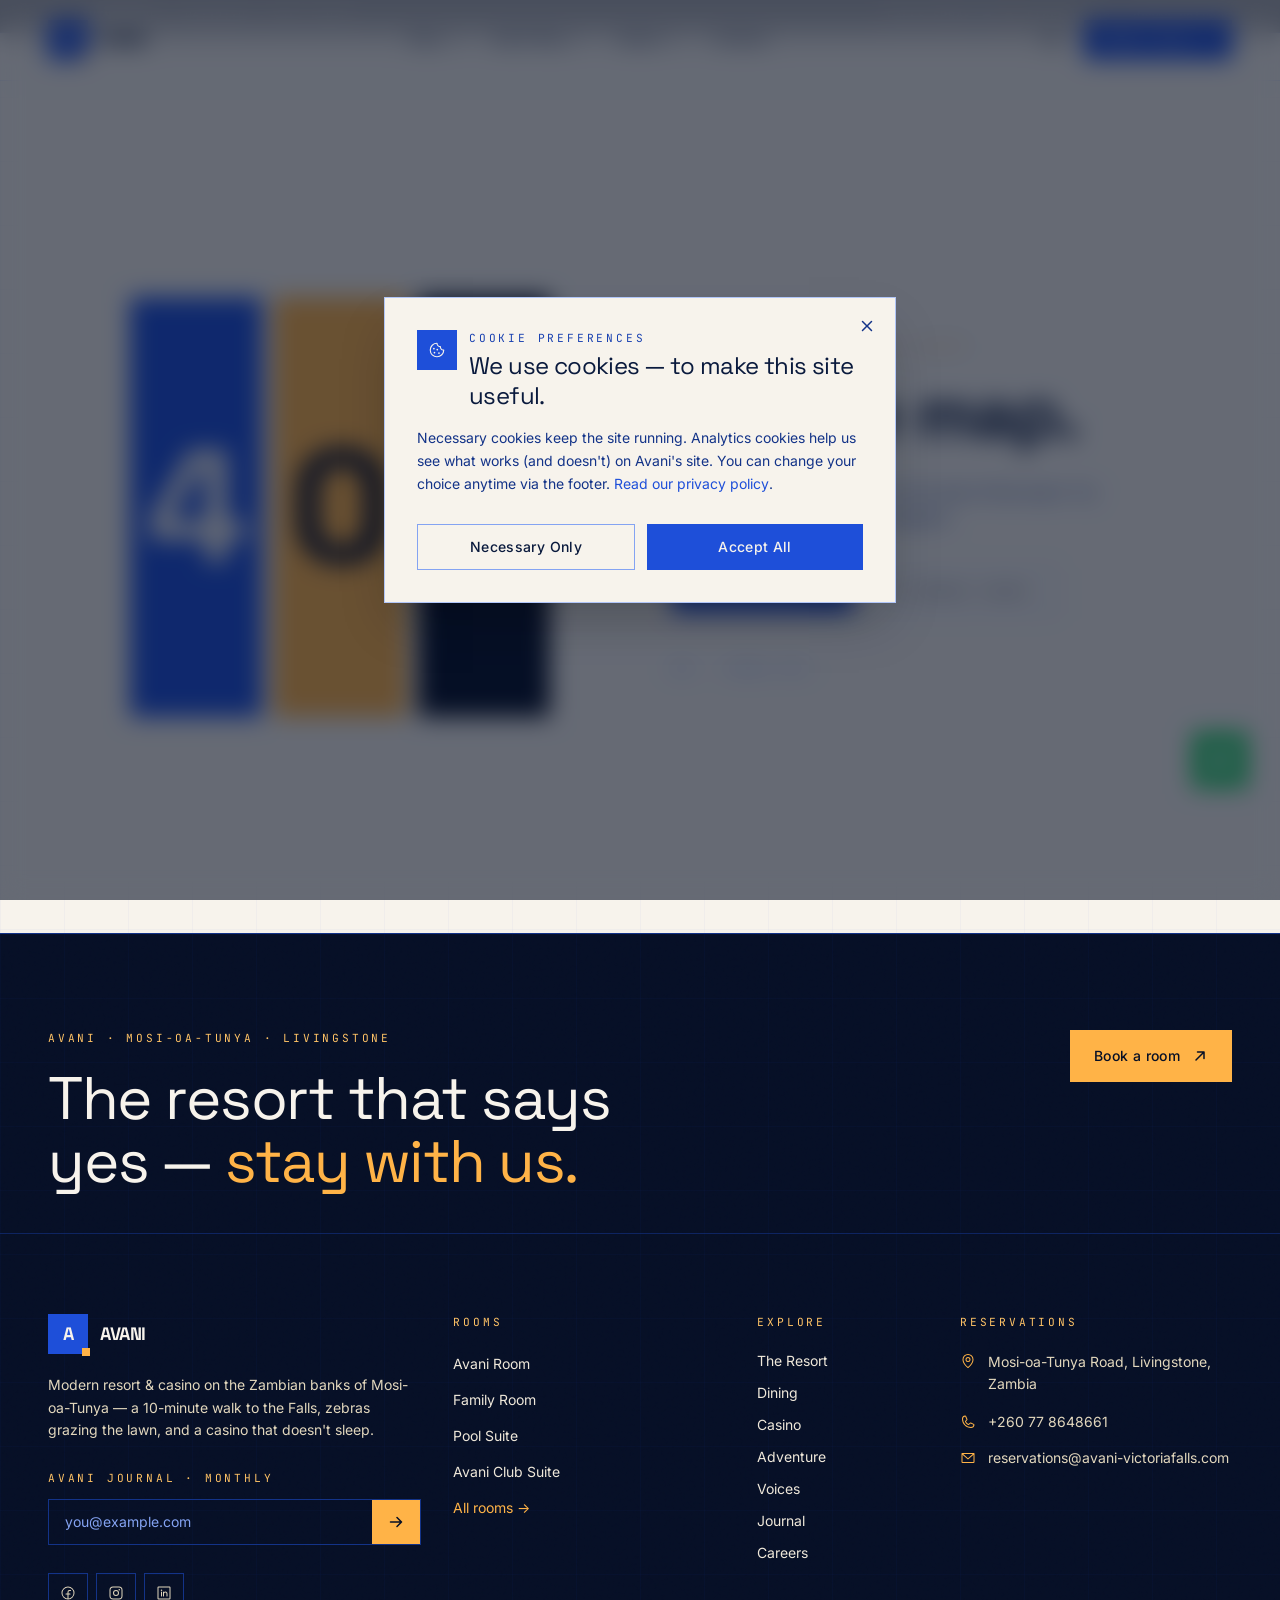
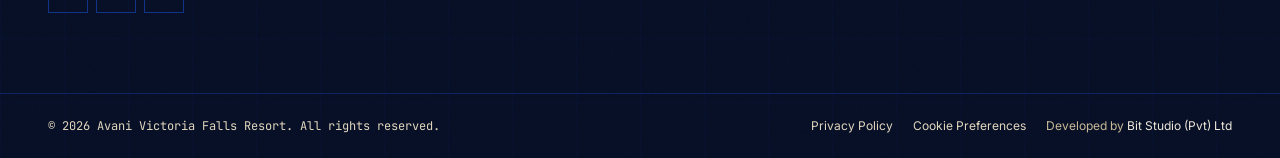
<file: index.html>
<!DOCTYPE html>
<html lang="en">
  <head>
    <meta charset="UTF-8" />
    <link rel="icon" type="image/svg+xml" href="/favicon.svg" />
    <meta name="viewport" content="width=device-width, initial-scale=1.0, viewport-fit=cover" />
    <meta name="theme-color" content="#1E4FD9" />

    <title>Avani Victoria Falls Resort — Mosi-oa-Tunya. Pool. Casino. Yes. | Livingstone, Zambia</title>
    <meta name="description" content="The modern resort that answers 'pool or casino?' with 'yes.' Avani Victoria Falls Resort sits on the Zambian banks of the Zambezi — family-friendly wing, helicopter flights over the Falls, and zebras grazing the lawn. Mosi-oa-Tunya Road, Livingstone." />
    <meta name="keywords" content="Avani Victoria Falls Resort, Livingstone hotel, Zambia resort, Mosi-oa-Tunya, Victoria Falls casino, family resort Zambezi, helicopter Victoria Falls, Royal Livingstone neighbour" />
    <meta name="author" content="Avani Victoria Falls Resort" />
    <meta name="robots" content="index, follow" />

    <!-- Open Graph -->
    <meta property="og:type" content="website" />
    <meta property="og:site_name" content="Avani Victoria Falls Resort" />
    <meta property="og:title" content="Avani Victoria Falls Resort — Pool. Casino. Yes." />
    <meta property="og:description" content="Modern resort & casino on the Zambian side of Mosi-oa-Tunya. Family wing, helicopter flights, zebras on the lawn." />
    <meta property="og:image" content="https://images.unsplash.com/photo-1571896349842-33c89424de2d?w=1600&q=80" />
    <meta property="og:url" content="https://demo-avani-victoria-falls-resort.onrender.com" />

    <!-- Twitter -->
    <meta name="twitter:card" content="summary_large_image" />
    <meta name="twitter:title" content="Avani Victoria Falls Resort — Modern. Geometric. Loud." />
    <meta name="twitter:description" content="The resort that answers 'pool or casino?' with 'yes.' Mosi-oa-Tunya Road, Livingstone." />
    <meta name="twitter:image" content="https://images.unsplash.com/photo-1571896349842-33c89424de2d?w=1600&q=80" />

    <!-- Preconnect fonts -->
    <link rel="preconnect" href="https://fonts.googleapis.com" />
    <link rel="preconnect" href="https://fonts.gstatic.com" crossorigin />
    <link href="https://fonts.googleapis.com/css2?family=Space+Grotesk:wght@300;400;500;600;700&family=Inter:wght@300;400;500;600;700&family=JetBrains+Mono:wght@400;500;600&display=swap" rel="stylesheet" />

    <!-- JSON-LD Structured Data -->
    <script type="application/ld+json">
      {
        "@context": "https://schema.org",
        "@type": "Resort",
        "name": "Avani Victoria Falls Resort",
        "url": "https://demo-avani-victoria-falls-resort.onrender.com",
        "description": "Modern resort & casino on the Zambian side of Victoria Falls — family-friendly wing, helicopter flights, sundowner cruises, zebras on the lawn.",
        "address": {
          "@type": "PostalAddress",
          "streetAddress": "Mosi-oa-Tunya Road",
          "addressLocality": "Livingstone",
          "addressCountry": "ZM"
        },
        "telephone": "+260778648661",
        "starRating": { "@type": "Rating", "ratingValue": "4.5" }
      }
    </script>
    <script type="module" crossorigin src="/assets/index-CzoMJEJO.js"></script>
    <link rel="stylesheet" crossorigin href="/assets/index-DjltwUI4.css">
  </head>
  <body>
    <div id="root"></div>
  </body>
</html>
</file>
